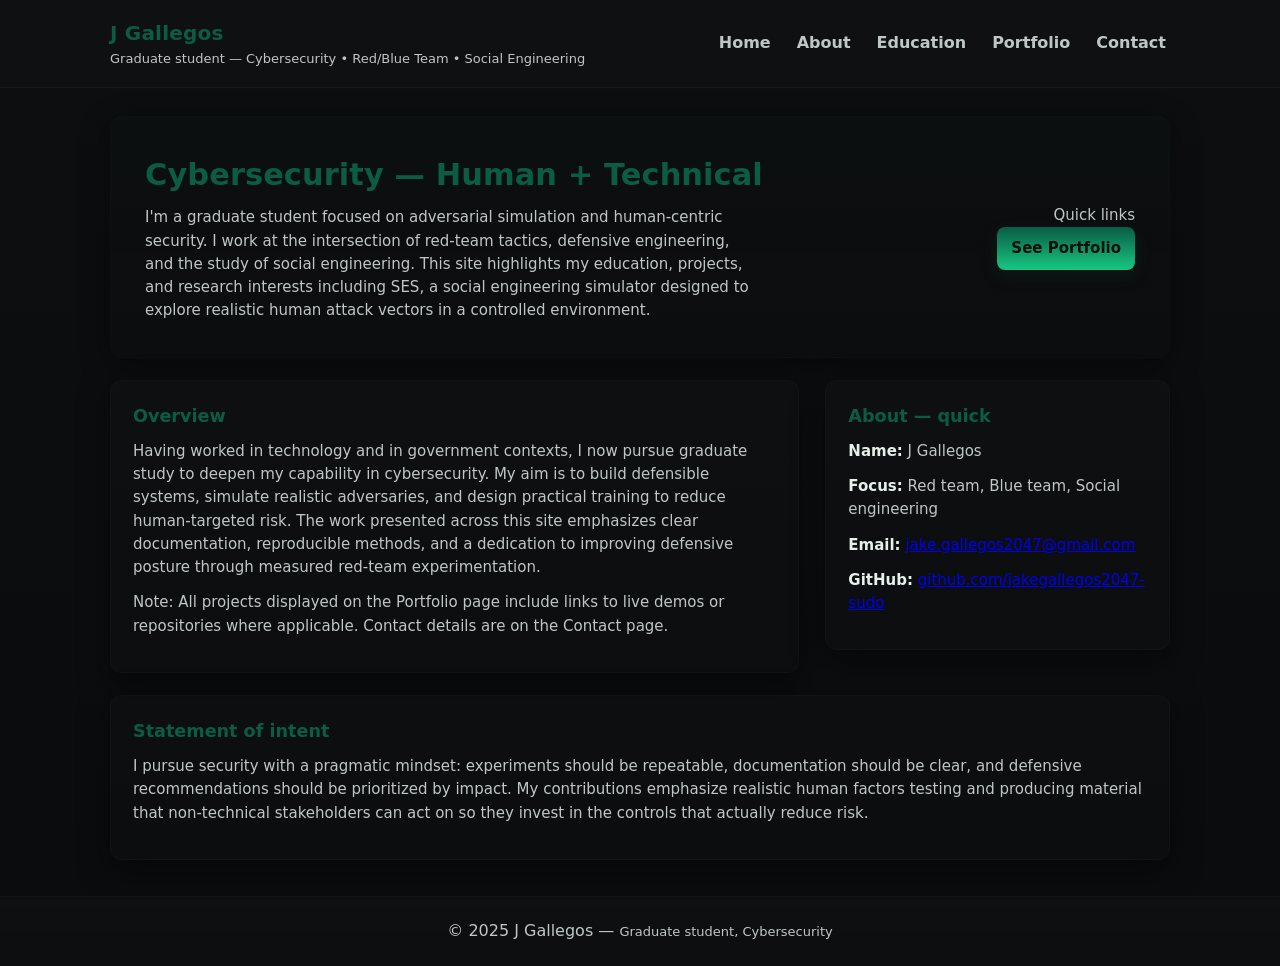
<file: index.html>
<!doctype html>
<html lang="en">
<head>
  <meta charset="utf-8" />
  <title>J Gallegos — Home</title>
  <meta name="viewport" content="width=device-width,initial-scale=1" />
  <link rel="stylesheet" href="styles.css" />
</head>
<body>
  <header class="site-header" role="banner">
    <div class="header-inner">
      <div class="brand-name" aria-hidden="false">
        <h1>J Gallegos</h1>
        <p>Graduate student — Cybersecurity • Red/Blue Team • Social Engineering</p>
      </div>

      <nav class="nav" role="navigation" aria-label="Primary">
        <a href="index.html">Home</a>
        <a href="about.html">About</a>
        <a href="education.html">Education</a>
        <a href="portfolio.html">Portfolio</a>
        <a href="contact.html">Contact</a>
      </nav>
    </div>
  </header>

  <main class="container" role="main">
    <section class="hero" aria-labelledby="hero-title">
      <div class="hero-left">
        <h2 id="hero-title">Cybersecurity — Human + Technical</h2>
        <p>I'm a graduate student focused on adversarial simulation and human-centric security. I work at the intersection of red-team tactics, defensive engineering, and the study of social engineering. This site highlights my education, projects, and research interests including SES, a social engineering simulator designed to explore realistic human attack vectors in a controlled environment.</p>
      </div>

      <div class="hero-right">
        <p class="small">Quick links</p>
        <p><a class="btn" href="portfolio.html">See Portfolio</a></p>
      </div>
    </section>

    <div class="grid">
      <section class="card" aria-labelledby="intro-heading">
        <h3 id="intro-heading">Overview</h3>
        <p>Having worked in technology and in government contexts, I now pursue graduate study to deepen my capability in cybersecurity. My aim is to build defensible systems, simulate realistic adversaries, and design practical training to reduce human-targeted risk. The work presented across this site emphasizes clear documentation, reproducible methods, and a dedication to improving defensive posture through measured red-team experimentation.</p>

        <p class="small">Note: All projects displayed on the Portfolio page include links to live demos or repositories where applicable. Contact details are on the Contact page.</p>
      </section>

      <aside class="card" aria-labelledby="about-quick">
        <h3 id="about-quick">About — quick</h3>
        <p class="small"><span class="kv">Name:</span> J Gallegos</p>
        <p class="small"><span class="kv">Focus:</span> Red team, Blue team, Social engineering</p>
        <p class="small"><span class="kv">Email:</span> <a href="mailto:jake.gallegos2047@gmail.com">jake.gallegos2047@gmail.com</a></p>
        <p class="small"><span class="kv">GitHub:</span> <a href="https://github.com/jakegallegos2047-sudo" target="_blank" rel="noopener">github.com/jakegallegos2047-sudo</a></p>
      </aside>
    </div>

    <section style="margin-top:22px;" class="card" aria-labelledby="statement">
      <h3 id="statement">Statement of intent</h3>
      <p>I pursue security with a pragmatic mindset: experiments should be repeatable, documentation should be clear, and defensive recommendations should be prioritized by impact. My contributions emphasize realistic human factors testing and producing material that non-technical stakeholders can act on so they invest in the controls that actually reduce risk.</p>
    </section>
  </main>

  <footer class="site-footer" role="contentinfo">
    © 2025 J Gallegos — <span class="small">Graduate student, Cybersecurity</span>
  </footer>
</body>
</html>
</file>
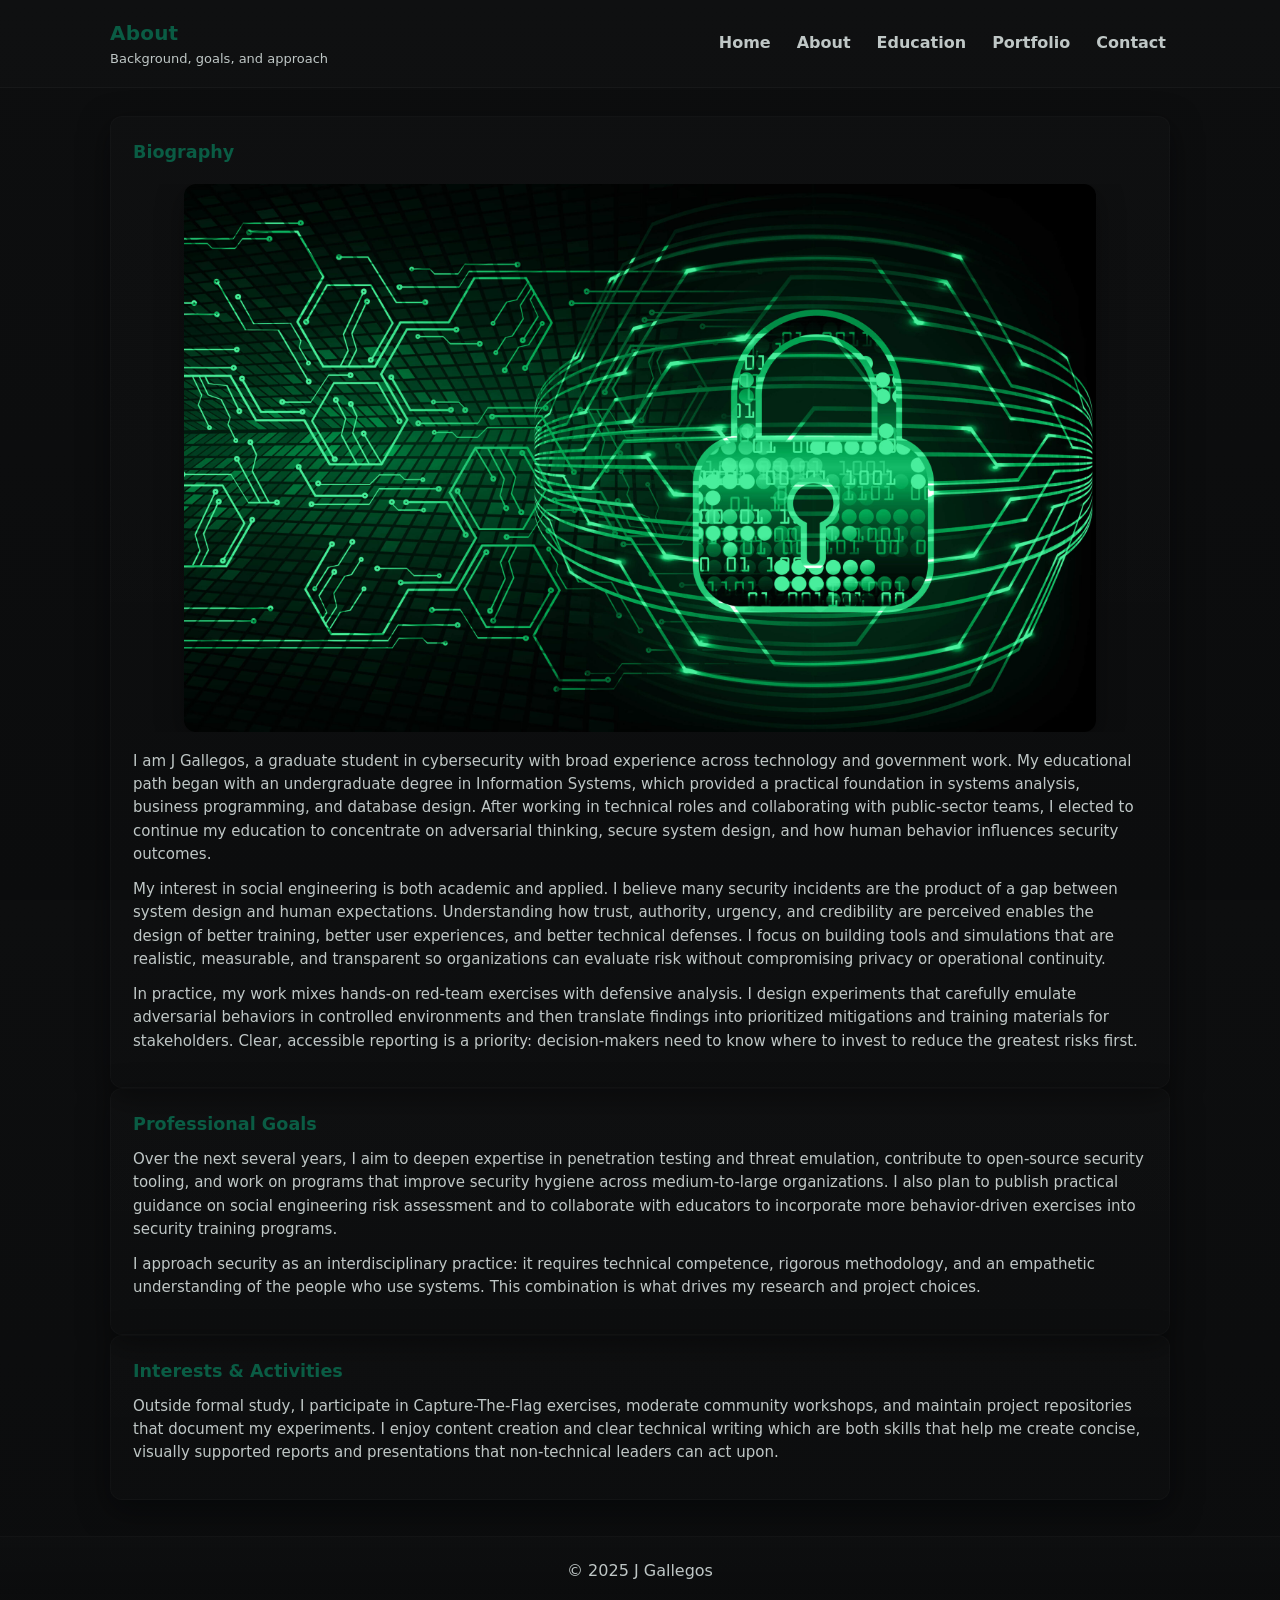
<file: about.html>
<!doctype html>
<html lang="en">
<head>
  <meta charset="utf-8" />
  <title>About — J Gallegos</title>
  <meta name="viewport" content="width=device-width,initial-scale=1" />
  <link rel="stylesheet" href="styles.css" />
</head>
<body>
  <header class="site-header">
    <div class="header-inner">
      <div class="brand-name">
        <h1>About</h1>
        <p>Background, goals, and approach</p>
      </div>

      <nav class="nav" role="navigation">
        <a href="index.html">Home</a>
        <a href="about.html" aria-current="page">About</a>
        <a href="education.html">Education</a>
        <a href="portfolio.html">Portfolio</a>
        <a href="contact.html">Contact</a>
      </nav>
    </div>
  </header>

  <main class="container">
    <article class="card" aria-labelledby="bio">
      <h3 id="bio">Biography</h3>
      
      <div class="bio-image">
        <img src="images/bs-cybersecurity-scaled.jpeg" alt="Cybersecurity theme image">
      </div>

      <p>I am J Gallegos, a graduate student in cybersecurity with broad experience across technology and government work. My educational path began with an undergraduate degree in Information Systems, which provided a practical foundation in systems analysis, business programming, and database design. After working in technical roles and collaborating with public-sector teams, I elected to continue my education to concentrate on adversarial thinking, secure system design, and how human behavior influences security outcomes.</p>

      <p>My interest in social engineering is both academic and applied. I believe many security incidents are the product of a gap between system design and human expectations. Understanding how trust, authority, urgency, and credibility are perceived enables the design of better training, better user experiences, and better technical defenses. I focus on building tools and simulations that are realistic, measurable, and transparent so organizations can evaluate risk without compromising privacy or operational continuity.</p>

      <p>In practice, my work mixes hands-on red-team exercises with defensive analysis. I design experiments that carefully emulate adversarial behaviors in controlled environments and then translate findings into prioritized mitigations and training materials for stakeholders. Clear, accessible reporting is a priority: decision-makers need to know where to invest to reduce the greatest risks first.</p>
    </article>

    <article class="card" aria-labelledby="goals">
      <h3 id="goals">Professional Goals</h3>
      <p>Over the next several years, I aim to deepen expertise in penetration testing and threat emulation, contribute to open-source security tooling, and work on programs that improve security hygiene across medium-to-large organizations. I also plan to publish practical guidance on social engineering risk assessment and to collaborate with educators to incorporate more behavior-driven exercises into security training programs.</p>

      <p>I approach security as an interdisciplinary practice: it requires technical competence, rigorous methodology, and an empathetic understanding of the people who use systems. This combination is what drives my research and project choices.</p>
    </article>

    <article class="card" aria-labelledby="interests">
      <h3 id="interests">Interests & Activities</h3>
      <p>Outside formal study, I participate in Capture-The-Flag exercises, moderate community workshops, and maintain project repositories that document my experiments. I enjoy content creation and clear technical writing which are both skills that help me create concise, visually supported reports and presentations that non-technical leaders can act upon.</p>
    </article>
  </main>

  <footer class="site-footer">
    © 2025 J Gallegos
  </footer>
</body>
</html>
</file>
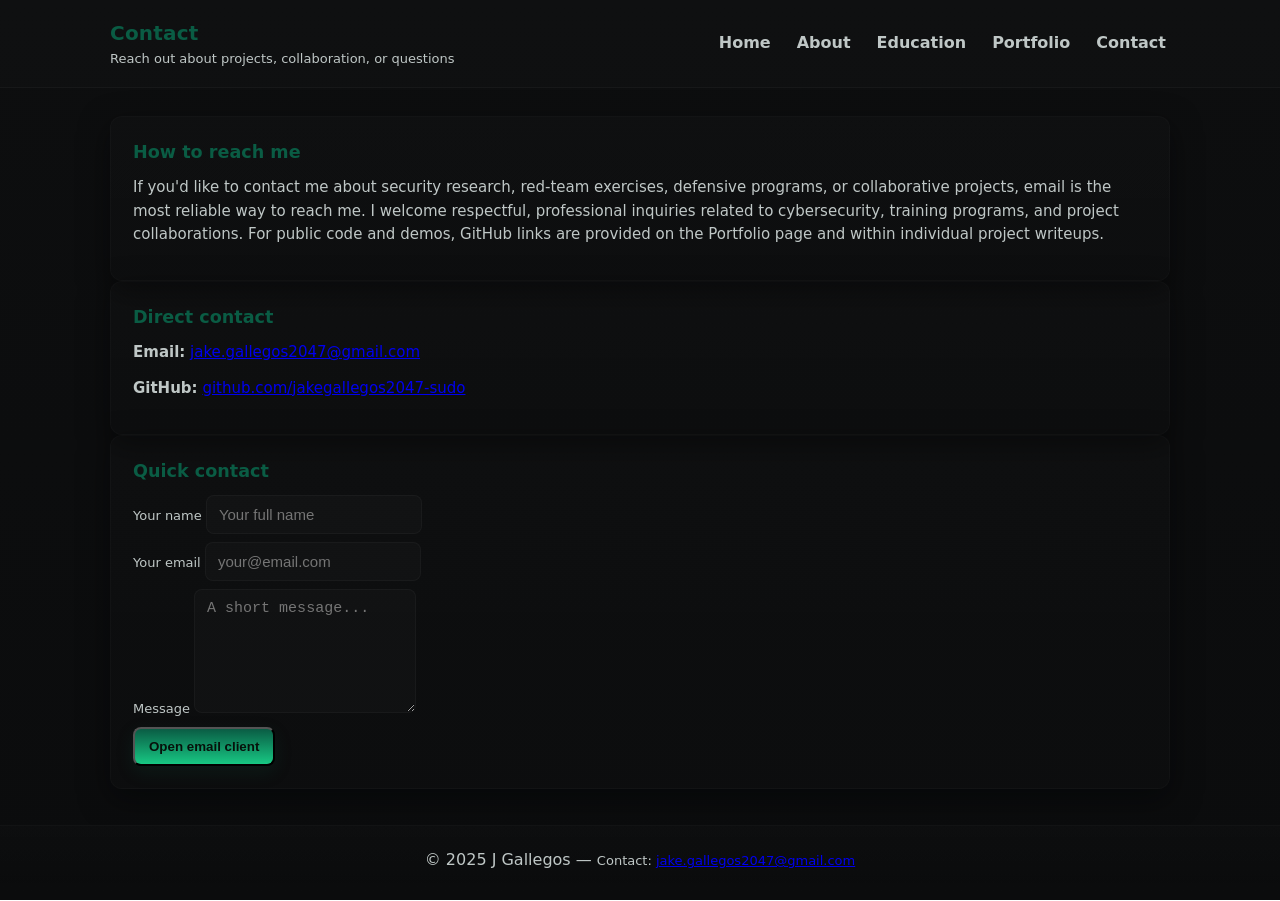
<file: contact.html>
<!doctype html>
<html lang="en">
<head>
  <meta charset="utf-8" />
  <title>Contact — J Gallegos</title>
  <meta name="viewport" content="width=device-width,initial-scale=1" />
  <link rel="stylesheet" href="styles.css" />
</head>
<body>
  <header class="site-header">
    <div class="header-inner">
      <div class="brand-name">
        <h1>Contact</h1>
        <p>Reach out about projects, collaboration, or questions</p>
      </div>

      <nav class="nav">
        <a href="index.html">Home</a>
        <a href="about.html">About</a>
        <a href="education.html">Education</a>
        <a href="portfolio.html">Portfolio</a>
        <a href="contact.html" aria-current="page">Contact</a>
      </nav>
    </div>
  </header>

  <main class="container">
    <section class="card" aria-labelledby="contact-intro">
      <h3 id="contact-intro">How to reach me</h3>
      <p>If you'd like to contact me about security research, red-team exercises, defensive programs, or collaborative projects, email is the most reliable way to reach me. I welcome respectful, professional inquiries related to cybersecurity, training programs, and project collaborations. For public code and demos, GitHub links are provided on the Portfolio page and within individual project writeups.</p>
    </section>

    <section class="card" aria-labelledby="direct">
      <h3 id="direct">Direct contact</h3>
      <p><strong>Email:</strong> <a href="mailto:jake.gallegos2047@gmail.com">jake.gallegos2047@gmail.com</a></p>
      <p><strong>GitHub:</strong> <a href="https://github.com/jakegallegos2047-sudo" target="_blank" rel="noopener">github.com/jakegallegos2047-sudo</a></p>
    </section>

    <section class="card" aria-labelledby="form">
      <h3 id="form">Quick contact</h3>

      <form action="mailto:jake.gallegos2047@gmail.com" method="get" enctype="text/plain" class="form-row" aria-label="Contact form">
        <label class="small">Your name
          <input type="text" name="name" placeholder="Your full name">
        </label>

        <label class="small">Your email
          <input type="email" name="email" placeholder="your@email.com">
        </label>

        <label class="small">Message
          <textarea name="message" rows="6" placeholder="A short message..."></textarea>
        </label>

        <div>
          <button class="btn" type="submit">Open email client</button>
        </div>
      </form>
    </section>
  </main>

  <footer class="site-footer">
    © 2025 J Gallegos — <span class="small">Contact: <a href="mailto:jake.gallegos2047@gmail.com">jake.gallegos2047@gmail.com</a></span>
  </footer>
</body>
</html>
</file>
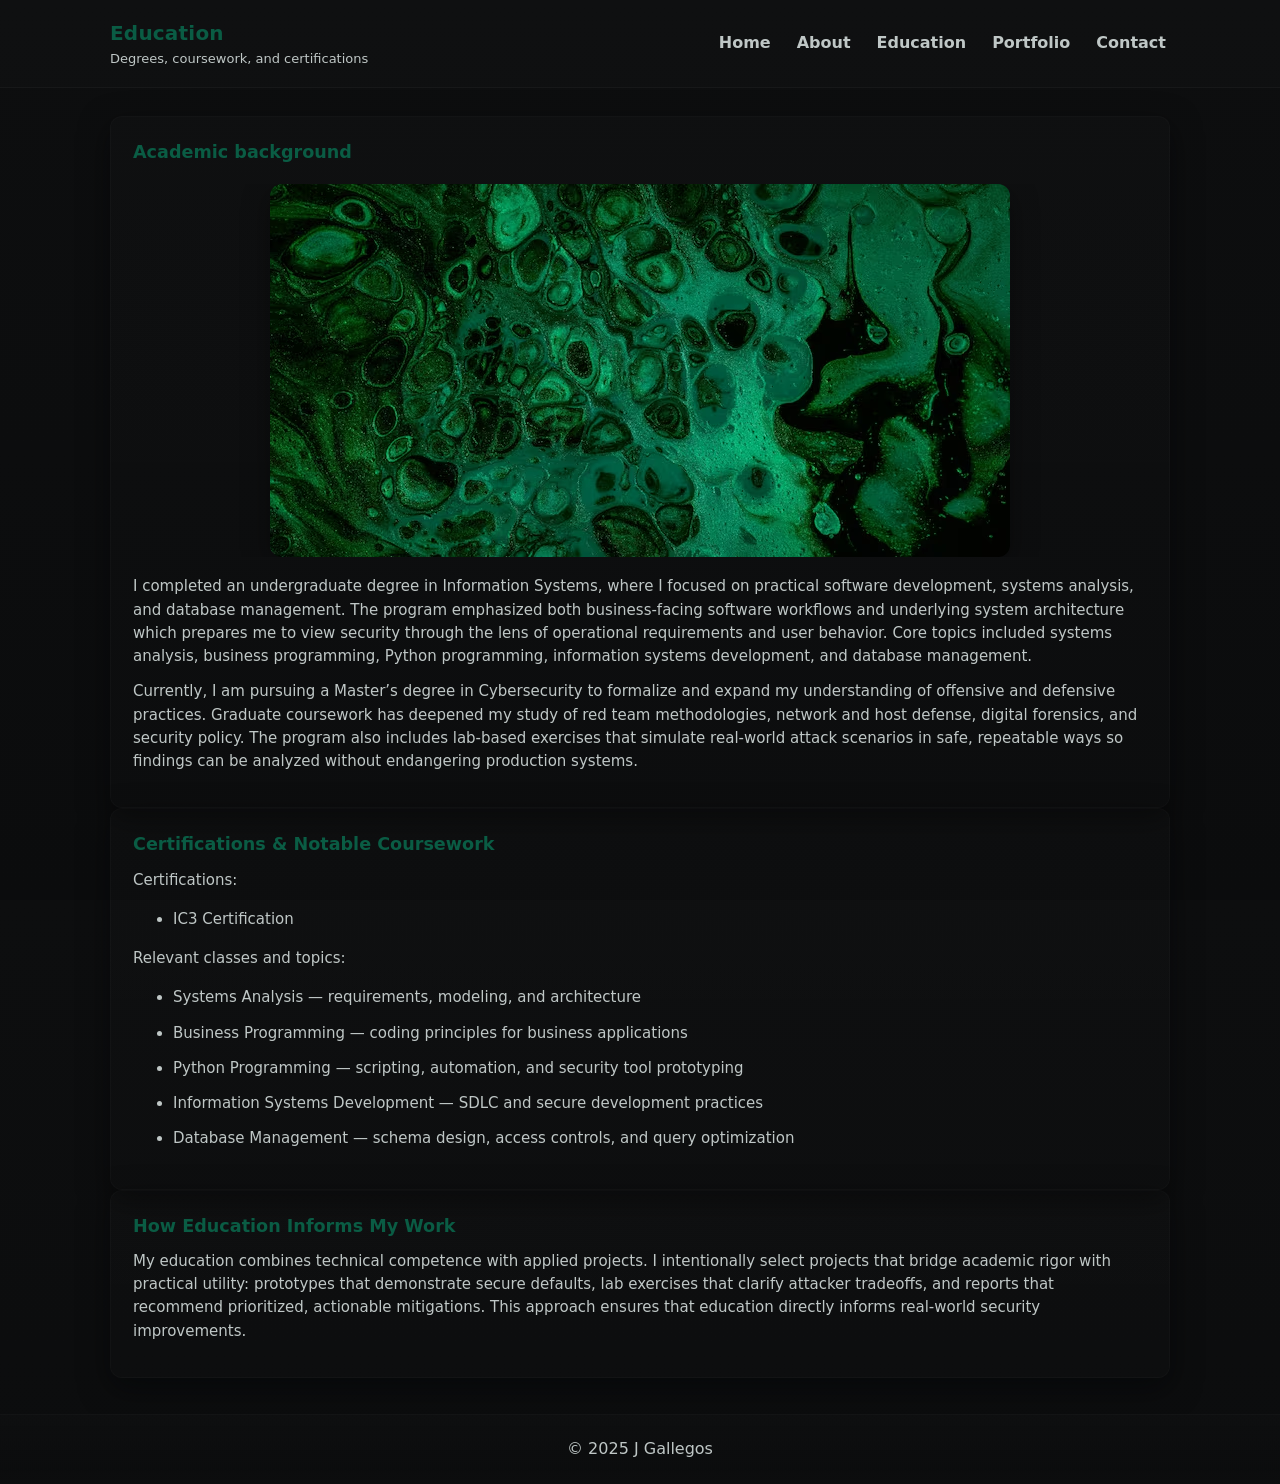
<file: education.html>
<!doctype html>
<html lang="en">
<head>
  <meta charset="utf-8" />
  <title>Education — J Gallegos</title>
  <meta name="viewport" content="width=device-width,initial-scale=1" />
  <link rel="stylesheet" href="styles.css" />
</head>
<body>
  <header class="site-header">
    <div class="header-inner">
      <div class="brand-name">
        <h1>Education</h1>
        <p>Degrees, coursework, and certifications</p>
      </div>

      <nav class="nav">
        <a href="index.html">Home</a>
        <a href="about.html">About</a>
        <a href="education.html" aria-current="page">Education</a>
        <a href="portfolio.html">Portfolio</a>
        <a href="contact.html">Contact</a>
      </nav>
    </div>
  </header>

  <main class="container">
    <section class="card" aria-labelledby="academic">
      <h3 id="academic">Academic background</h3>

      <div class="edu-image">
        <img src="images/luxurious-texture-pattern-design-rich-colors_480962-112457.avif" alt="Luxury pattern texture background">
      </div>

      <p>I completed an undergraduate degree in Information Systems, where I focused on practical software development, systems analysis, and database management. The program emphasized both business-facing software workflows and underlying system architecture which prepares me to view security through the lens of operational requirements and user behavior. Core topics included systems analysis, business programming, Python programming, information systems development, and database management.</p>

      <p>Currently, I am pursuing a Master’s degree in Cybersecurity to formalize and expand my understanding of offensive and defensive practices. Graduate coursework has deepened my study of red team methodologies, network and host defense, digital forensics, and security policy. The program also includes lab-based exercises that simulate real-world attack scenarios in safe, repeatable ways so findings can be analyzed without endangering production systems.</p>
    </section>

    <section class="card" aria-labelledby="certs">
      <h3 id="certs">Certifications & Notable Coursework</h3>
      <p>Certifications:</p>
      <ul>
        <li>IC3 Certification</li>
      </ul>

      <p>Relevant classes and topics:</p>
      <ul>
        <li>Systems Analysis — requirements, modeling, and architecture</li>
        <li>Business Programming — coding principles for business applications</li>
        <li>Python Programming — scripting, automation, and security tool prototyping</li>
        <li>Information Systems Development — SDLC and secure development practices</li>
        <li>Database Management — schema design, access controls, and query optimization</li>
      </ul>
    </section>

    <section class="card" aria-labelledby="approach">
      <h3 id="approach">How Education Informs My Work</h3>
      <p>My education combines technical competence with applied projects. I intentionally select projects that bridge academic rigor with practical utility: prototypes that demonstrate secure defaults, lab exercises that clarify attacker tradeoffs, and reports that recommend prioritized, actionable mitigations. This approach ensures that education directly informs real-world security improvements.</p>
    </section>
  </main>

  <footer class="site-footer">
    © 2025 J Gallegos
  </footer>
</body>
</html>
</file>
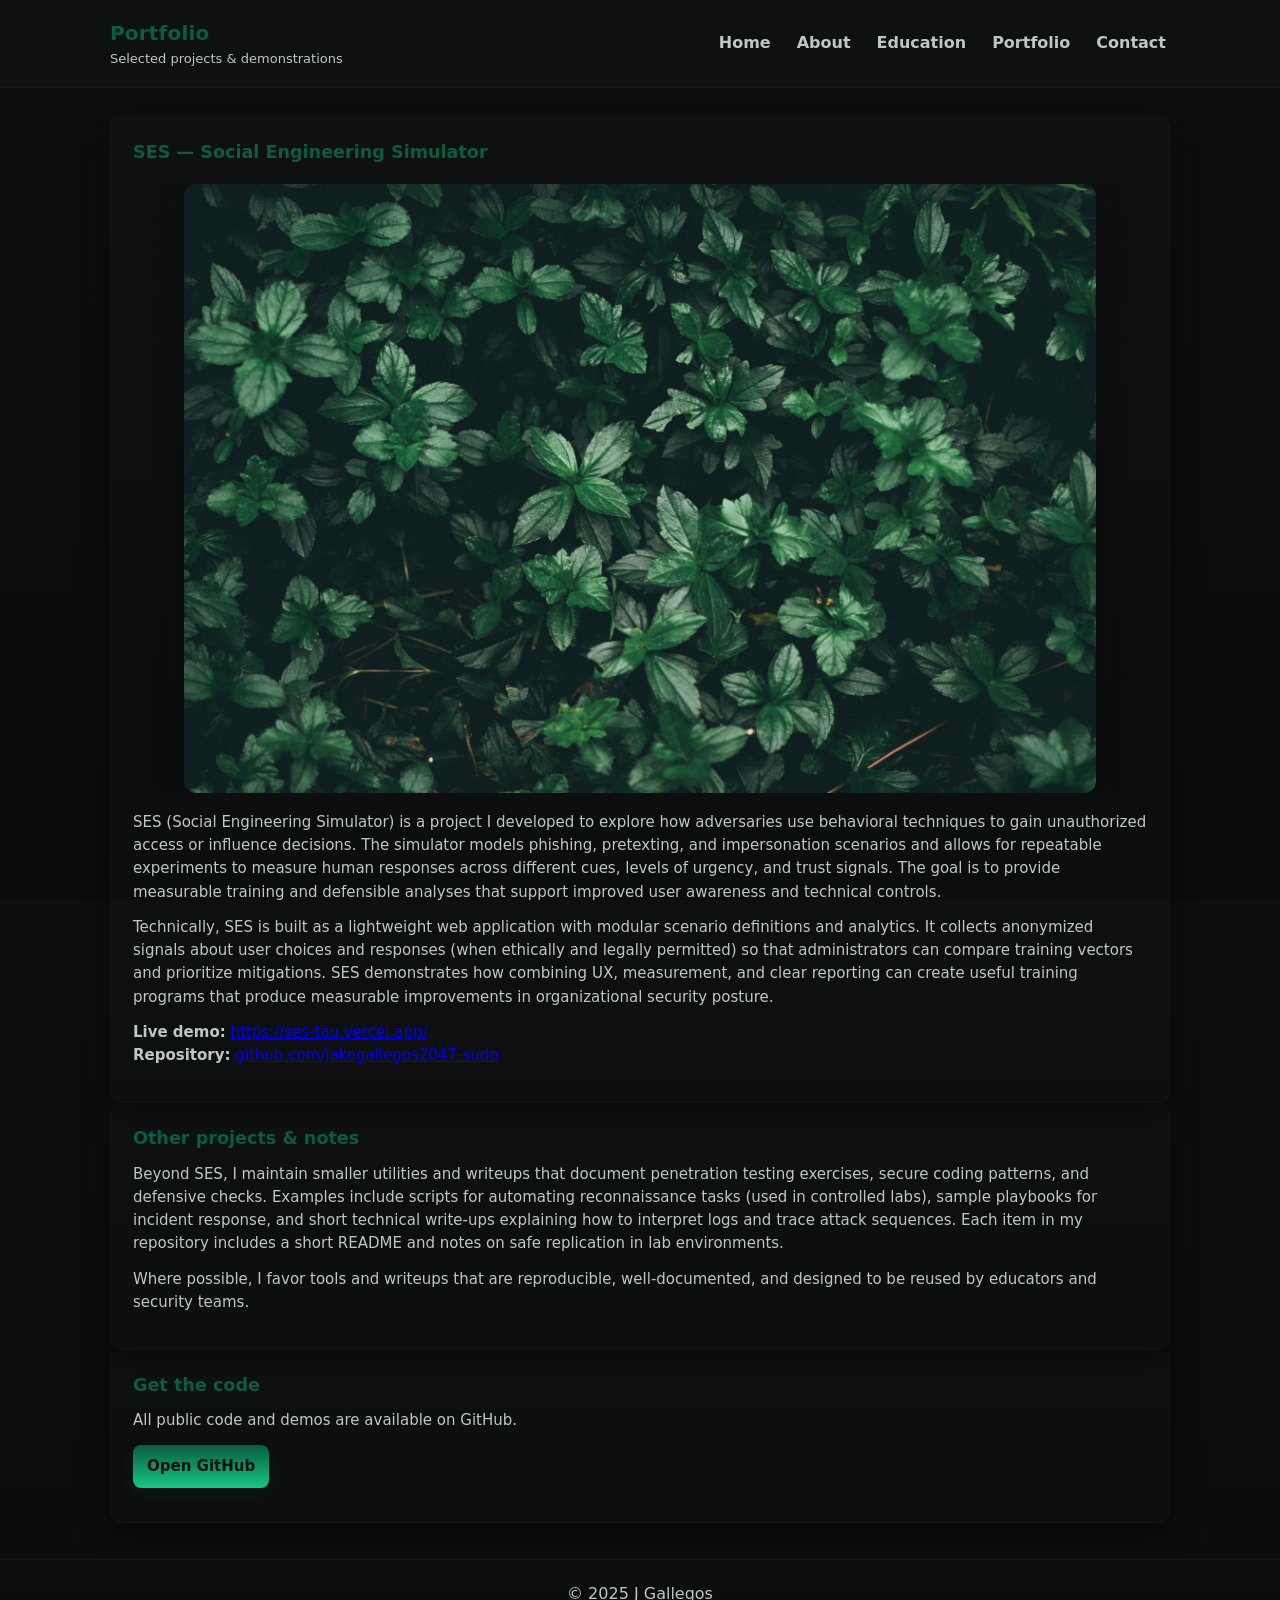
<file: portfolio.html>
<!doctype html>
<html lang="en">
<head>
  <meta charset="utf-8" />
  <title>Portfolio — J Gallegos</title>
  <meta name="viewport" content="width=device-width,initial-scale=1" />
  <link rel="stylesheet" href="styles.css" />
</head>
<body>
  <header class="site-header">
    <div class="header-inner">
      <div class="brand-name">
        <h1>Portfolio</h1>
        <p>Selected projects & demonstrations</p>
      </div>

      <nav class="nav">
        <a href="index.html">Home</a>
        <a href="about.html">About</a>
        <a href="education.html">Education</a>
        <a href="portfolio.html" aria-current="page">Portfolio</a>
        <a href="contact.html">Contact</a>
      </nav>
    </div>
  </header>

  <main class="container">
    <article class="card" aria-labelledby="ses-title">
      <h3 id="ses-title">SES — Social Engineering Simulator</h3>

      <div class="portfolio-image">
        <img src="images/dark-green-grunge-ps1vohcdbfk3u27o.jpg" alt="Dark green grunge background">
      </div>

      <p>SES (Social Engineering Simulator) is a project I developed to explore how adversaries use behavioral techniques to gain unauthorized access or influence decisions. The simulator models phishing, pretexting, and impersonation scenarios and allows for repeatable experiments to measure human responses across different cues, levels of urgency, and trust signals. The goal is to provide measurable training and defensible analyses that support improved user awareness and technical controls.</p>

      <p>Technically, SES is built as a lightweight web application with modular scenario definitions and analytics. It collects anonymized signals about user choices and responses (when ethically and legally permitted) so that administrators can compare training vectors and prioritize mitigations. SES demonstrates how combining UX, measurement, and clear reporting can create useful training programs that produce measurable improvements in organizational security posture.</p>

      <p><strong>Live demo:</strong> <a href="https://ses-tau.vercel.app/" target="_blank" rel="noopener">https://ses-tau.vercel.app/</a><br />
      <strong>Repository:</strong> <a href="https://github.com/jakegallegos2047-sudo/SES" target="_blank" rel="noopener">github.com/jakegallegos2047-sudo</a></p>
    </article>

    <article class="card" aria-labelledby="other">
      <h3 id="other">Other projects & notes</h3>
      <p>Beyond SES, I maintain smaller utilities and writeups that document penetration testing exercises, secure coding patterns, and defensive checks. Examples include scripts for automating reconnaissance tasks (used in controlled labs), sample playbooks for incident response, and short technical write-ups explaining how to interpret logs and trace attack sequences. Each item in my repository includes a short README and notes on safe replication in lab environments.</p>

      <p>Where possible, I favor tools and writeups that are reproducible, well-documented, and designed to be reused by educators and security teams.</p>
    </article>

    <aside class="card">
      <h3>Get the code</h3>
      <p class="small">All public code and demos are available on GitHub.</p>
      <p><a class="btn" href="https://github.com/jakegallegos2047-sudo" target="_blank" rel="noopener">Open GitHub</a></p>
    </aside>
  </main>

  <footer class="site-footer">
    © 2025 J Gallegos
  </footer>
</body>
</html>
</file>
<file: styles.css>
:root{
  --bg:#0d0e0f;          
  --card:#121314;       
  --muted:#bfc7c6;        
  --text:#e6efea;        
  --accent:#0A5C44;     
  --accent-weak: rgba(10,92,68,0.12);
  --glass: rgba(255,255,255,0.02);
  --radius:12px;
  --max-width:1100px;
  --container-pad:20px;
  --ease: cubic-bezier(.2,.9,.3,1);
}

*{box-sizing:border-box}
html,body{height:100%}

.bio-image {
  text-align: center;
  margin: 18px 0;
  border-radius: var(--radius);
  overflow: hidden;
}

.bio-image img {
  width: 100%;
  height: auto;
  display: block;
  border-radius: var(--radius);
  box-shadow: 0 8px 28px rgba(2,4,6,0.4);
  transition: transform 0.3s var(--ease);
}

.bio-image img:hover {
  transform: scale(1.02);
}

.edu-image, .bio-image {
  display: flex;
  justify-content: center;  
  margin: 18px 0;
  border-radius: var(--radius);
  overflow: hidden;
}

.portfolio-image {
  display: flex;
  justify-content: center;  
  margin: 18px 0;
  border-radius: var(--radius);
  overflow: hidden;
}

.portfolio-image img {
  max-width: 90%;   
  height: auto;
  display: block;
  border-radius: var(--radius);
  box-shadow: 0 8px 28px rgba(2,4,6,0.4);
  transition: transform 0.3s var(--ease);
}

.portfolio-image img:hover {
  transform: scale(1.02);
}

.edu-image img, .bio-image img {
  max-width: 90%;         
  height: auto;
  display: block;
  border-radius: var(--radius);
  box-shadow: 0 8px 28px rgba(2,4,6,0.4);
  transition: transform 0.3s var(--ease);
}

.edu-image img:hover, .bio-image img:hover {
  transform: scale(1.02);
}

body{
  margin:0;
  font-family: "Inter", system-ui, "Segoe UI", Roboto, "Helvetica Neue", Arial, sans-serif;
  background: linear-gradient(180deg,var(--bg) 0%, #0b0c0d 100%);
  color:var(--text);
  -webkit-font-smoothing:antialiased;
  -moz-osx-font-smoothing:grayscale;
  line-height:1.55;
  padding-bottom:60px;
  overflow-x:hidden;
  opacity:0;
  animation: pageFadeIn 0.9s var(--ease) forwards;
}

@keyframes pageFadeIn {
  to { opacity: 1; }
}

.container{
  width:calc(100% - 2*var(--container-pad));
  max-width:var(--max-width);
  margin:28px auto;
  padding:0 var(--container-pad);
}

.site-header{
  background: linear-gradient(90deg, rgba(255,255,255,0.01), rgba(255,255,255,0.01));
  border-bottom:1px solid rgba(255,255,255,0.03);
  position:sticky;
  top:0;
  z-index:60;
  backdrop-filter: blur(6px);
}

.header-inner{
  display:flex;
  align-items:center;
  justify-content:space-between;
  gap:20px;
  padding:18px var(--container-pad);
  margin:0 auto;
  max-width:var(--max-width);
}

.brand-name{
  display:flex;
  flex-direction:column;
}

.brand-name h1{
  margin:0;
  font-size:20px;
  letter-spacing:0.2px;
  color:var(--accent);
}

.brand-name p{
  margin:0;
  color:var(--muted);
  font-size:13px;
}

.nav{
  display:flex;
  gap:18px;
  align-items:center;
}

.nav a{
  position:relative;
  color:var(--muted);
  text-decoration:none;
  font-weight:600;
  padding:8px 4px;
  transition: color 220ms var(--ease), transform 220ms var(--ease);
}

.nav a:hover{ color:var(--text); transform: translateY(-2px); }

.nav a::after{
  content:"";
  position:absolute;
  left:0;
  bottom:2px;
  height:2px;
  width:0%;
  background:linear-gradient(90deg,var(--accent), #2fcf8e);
  transition: width 260ms var(--ease);
  border-radius:2px;
}

.nav a:hover::after{ width:100%; }

.hero{
  margin-top:18px;
  background:linear-gradient(180deg, rgba(10,92,68,0.03), transparent 60%);
  border-radius: var(--radius);
  padding:34px;
  border:1px solid rgba(10,92,68,0.06);
  box-shadow: 0 8px 30px rgba(2,4,6,0.45);
  overflow:visible;
  display:flex;
  gap:28px;
  align-items:center;
  justify-content:space-between;
  flex-wrap:wrap;
  animation: slideUp 0.9s calc(0.05s) var(--ease) both;
}

.hero-left{flex:1 1 420px; min-width:260px}
.hero-right{flex:0 0 220px; min-width:180px; text-align:right}

.hero h2{ margin:0 0 8px 0; color:var(--accent); font-size:1.9rem; letter-spacing:0.1px }
.hero p{ margin:0; color:var(--muted); font-size:15px; max-width:64ch; }

.chip{
  display:inline-block;
  margin-top:12px;
  font-size:13px;
  padding:8px 12px;
  border-radius:999px;
  background: linear-gradient(90deg, rgba(10,92,68,0.08), rgba(10,92,68,0.04));
  border:1px solid rgba(10,92,68,0.06);
  color:var(--muted);
}

.grid{
  display:grid;
  grid-template-columns: 1fr;
  gap:20px;
  margin-top:22px;
}

@media(min-width:940px){
  .grid{ grid-template-columns: 2fr 1fr; align-items:start; gap:26px }
}

.card{
  background: linear-gradient(180deg, rgba(255,255,255,0.01), rgba(255,255,255,0.006));
  border-radius: var(--radius);
  padding:22px;
  border:1px solid rgba(255,255,255,0.02);
  box-shadow: 0 10px 30px rgba(2,4,6,0.5);
  transition: transform 360ms var(--ease), box-shadow 360ms var(--ease);
  transform-origin:center;
  position:relative;
  overflow:hidden;
  animation: fadeUp .75s both;
}

.card:hover{
  transform: translateY(-8px) scale(1.01);
  box-shadow: 0 18px 50px rgba(2,6,10,0.6);
}

.card::before{
  content:"";
  position:absolute;
  inset:-2px;
  border-radius:inherit;
  pointer-events:none;
  background:linear-gradient(90deg, transparent, rgba(10,92,68,0.06), transparent);
  opacity:0;
  transition:opacity 320ms var(--ease), transform 420ms var(--ease);
  transform: translateY(6px);
}

.card:hover::before{ opacity:1; transform: translateY(0); }

.card h3{ margin:0 0 10px 0; color:var(--accent); font-size:1.1rem; }
.card p, .card li{ color:var(--muted); margin:0 0 12px 0; font-size:15px; }

.meta{ font-size:13px; color:#9fb1a6; }

@keyframes fadeUp {
  from{ opacity:0; transform: translateY(18px); }
  to{ opacity:1; transform: translateY(0); }
}

@keyframes slideUp {
  from{ opacity:0; transform: translateY(22px); }
  to{ opacity:1; transform: translateY(0); }
}

.portfolio-list{ list-style:none; padding:0; margin:0; display:grid; gap:12px; }
.portfolio-item{
  padding:14px;
  border-radius:10px;
  border:1px solid rgba(255,255,255,0.02);
  background:var(--card);
  transition: transform 260ms var(--ease), box-shadow 260ms var(--ease);
}
.portfolio-item:hover{ transform: translateY(-6px); box-shadow: 0 14px 40px rgba(2,6,10,0.5); }

.btn{
  display:inline-block;
  padding:10px 14px;
  border-radius:8px;
  background:linear-gradient(180deg,var(--accent), #18c783);
  color:#07110b;
  text-decoration:none;
  font-weight:700;
  box-shadow: 0 6px 18px rgba(10,92,68,0.16);
}

.form-row{ display:flex; flex-direction:column; gap:8px; }
input[type="text"], input[type="email"], textarea{
  padding:10px 12px;
  border-radius:8px;
  background:rgba(255,255,255,0.02);
  border:1px solid rgba(255,255,255,0.03);
  color:var(--text);
  font-size:15px;
  resize:vertical;
}

.site-footer{
  margin-top:36px;
  padding:22px;
  text-align:center;
  color:var(--muted);
  border-top:1px solid rgba(255,255,255,0.03);
  background: linear-gradient(180deg, rgba(255,255,255,0.01), transparent);
  position:relative;
}

.mobile-toggle{
  display:none;
  background:none;
  border:0;
  color:var(--muted);
  font-size:18px;
}

@media(max-width:780px){
  .header-inner{ padding:14px; }
  .nav{ display:none; }
  .mobile-toggle{ display:block; }
  .hero-right{ text-align:left; margin-top:16px; }
  .container{ padding:0 14px; }
  .grid{ gap:16px; }
}

a:focus, button:focus, input:focus, textarea:focus{ outline:3px solid rgba(10,92,68,0.18); outline-offset:3px }

.kv{ font-weight:700; color:var(--text) }
.small{ font-size:13px; color:var(--muted) }
</file>
